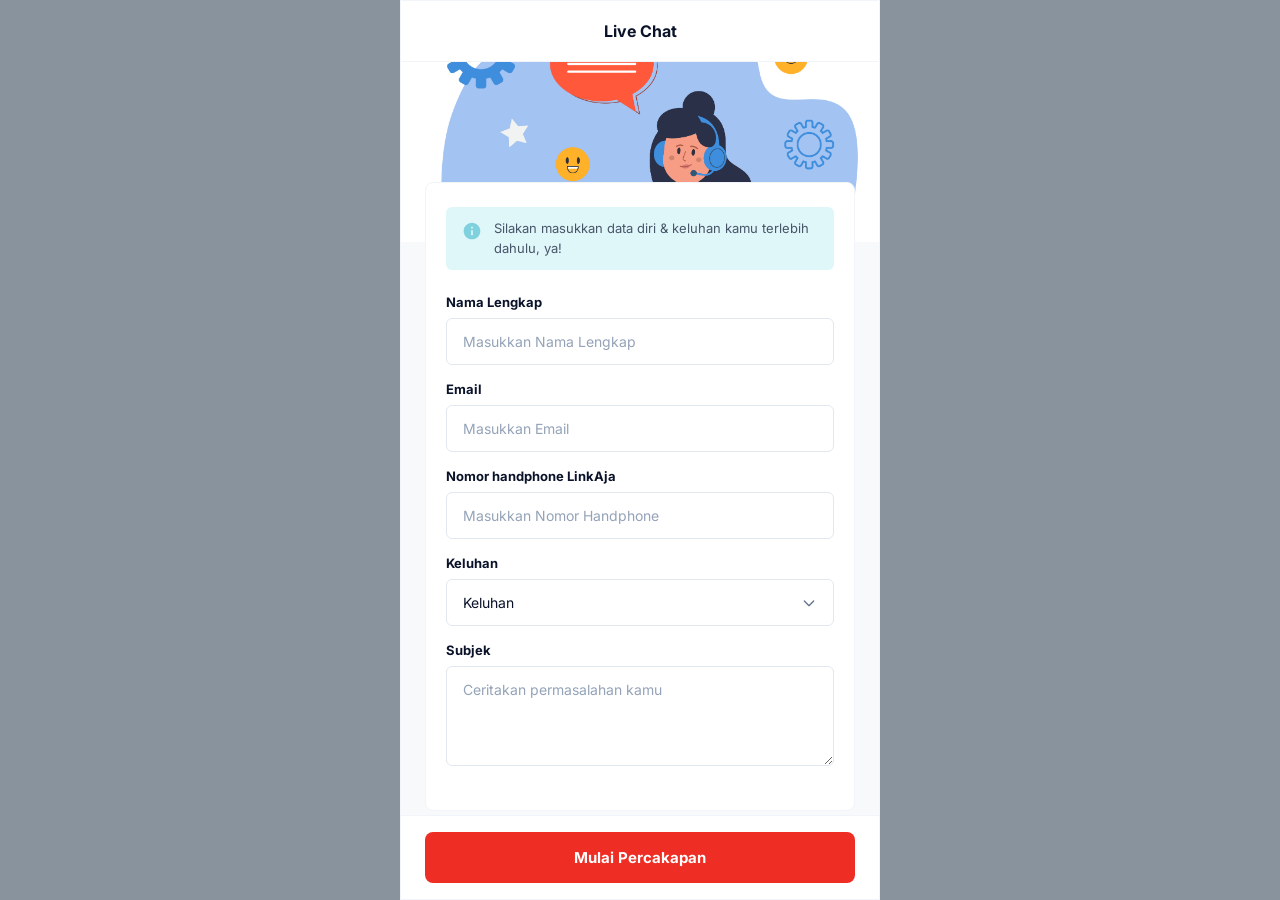
<file: live-chat.html>
<!doctype html>
<html lang="id">
  <head>
    <meta charset="UTF-8" />
    <meta
      name="viewport"
      content="width=device-width, initial-scale=1.0, maximum-scale=1.0, user-scalable=no"
    />
    <title>Live Chat LinkAja</title>
    <link rel="stylesheet" href="live-chat.css" />
    <link rel="shortcut icon" href="linkaja.png" type="image/x-icon" />
    <style></style>
  </head>
  <body>
    <div class="chat-app">
      <header class="chat-header">
        <h1>Live Chat</h1>
      </header>

      <div class="chat-body">
        <div class="chat-banner">
          <img src="/img/live-chat.jpg" alt="Banner CS" />
        </div>

        <div class="form-card">
          <div class="alert-info">
            <svg
              class="alert-icon"
              viewBox="0 0 24 24"
              xmlns="http://www.w3.org/2000/svg"
            >
              <path
                d="M12 2C6.48 2 2 6.48 2 12s4.48 10 10 10 10-4.48 10-10S17.52 2 12 2zm1 15h-2v-6h2v6zm0-8h-2V7h2v2z"
              />
            </svg>
            <p class="alert-text">
              Silakan masukkan data diri & keluhan kamu terlebih dahulu, ya!
            </p>
          </div>

          <form action="#" method="POST">
            <div class="form-group">
              <label for="nama" class="form-label">Nama Lengkap</label>
              <input
                type="text"
                id="nama"
                class="form-control"
                placeholder="Masukkan Nama Lengkap"
                required
              />
            </div>

            <div class="form-group">
              <label for="email" class="form-label">Email</label>
              <input
                type="email"
                id="email"
                class="form-control"
                placeholder="Masukkan Email"
                required
              />
            </div>

            <div class="form-group">
              <label for="phone" class="form-label"
                >Nomor handphone LinkAja</label
              >
              <input
                type="tel"
                id="phone"
                class="form-control"
                placeholder="Masukkan Nomor Handphone"
                required
              />
            </div>

            <div class="form-group">
              <label for="keluhan" class="form-label">Keluhan</label>
              <select id="keluhan" class="form-control" required>
                <option value="" disabled selected>Keluhan</option>
                <option value="permintaan">Permintaan</option>
                <option value="pelayanan">Pelayanan</option>
              </select>
            </div>

            <div class="form-group">
              <label for="subjek" class="form-label">Subjek</label>
              <textarea
                id="subjek"
                class="form-control"
                placeholder="Ceritakan permasalahan kamu"
                required
              ></textarea>
            </div>
          </form>
        </div>
      </div>

      <footer class="chat-footer">
        <button type="submit" class="btn-submit">Mulai Percakapan</button>
      </footer>
    </div>
  </body>
</html>
</file>
<file: live-chat.css>
@import url("https://fonts.googleapis.com/css2?family=Inter:wght@400;500;600;700&display=swap");

* {
  margin: 0;
  padding: 0;
  box-sizing: border-box;
}

body {
  font-family: "Inter", sans-serif;
  background-color: #89939e;
  display: flex;
  justify-content: center;
  align-items: center;
  min-height: 100vh;
}

.chat-app {
  width: 100%;
  max-width: 480px;
  height: 100vh;
  background-color: #f8f9fb;
  display: flex;
  flex-direction: column;
  position: relative;
  overflow: hidden;
  border: 1px solid #f1f5f9;
}

.chat-header {
  background-color: #ffffff;
  padding: 20px;
  text-align: center;
  border-bottom: 1px solid #f1f5f9;
  z-index: 10;
}

.chat-header h1 {
  font-size: 16px;
  font-weight: 700;
  color: #0b132a;
}

.chat-body {
  flex: 1;
  overflow-y: auto;
  position: relative;
  padding-bottom: 20px;
}

.chat-banner {
  width: 100%;
  height: 180px;
  background-color: #e0f2fe;
  position: relative;
  overflow: hidden;
}

.chat-banner img {
  width: 100%;
  height: 100%;
  object-fit: cover;
}

.form-card {
  border: 1px solid #f1f5f9;
  background-color: #ffffff;
  border-radius: 8px;
  padding: 24px 20px;
  margin: -60px 24px 0;
  position: relative;
  z-index: 5;
  border: 1px solid #f1f5f9;
}

.alert-info {
  display: flex;
  align-items: flex-start;
  gap: 12px;
  background-color: #e0f7fa;
  padding: 12px 16px;
  border-radius: 6px;
  margin-bottom: 24px;
}

.alert-icon {
  width: 20px;
  height: 20px;
  fill: #7fd1de;
  flex-shrink: 0;
  margin-top: 2px;
}

.alert-text {
  font-size: 13px;
  color: #475569;
  line-height: 1.5;
}

.form-group {
  margin-bottom: 16px;
}

.form-label {
  display: block;
  font-size: 13px;
  font-weight: 700;
  color: #0b132a;
  margin-bottom: 8px;
}

.form-control {
  width: 100%;
  padding: 14px 16px;
  border: 1px solid #e2e8f0;
  border-radius: 6px;
  font-family: inherit;
  font-size: 14px;
  color: #0b132a;
  background-color: #ffffff;
  transition: border-color 0.3s;
  outline: none;
}

.form-control::placeholder {
  color: #94a3b8;
}

.form-control:focus {
  border-color: #ef4444;
}

select.form-control {
  appearance: none;
  background-image: url("data:image/svg+xml,%3Csvg xmlns='http://www.w3.org/2000/svg' fill='none' viewBox='0 0 24 24' stroke='%2364748b'%3E%3Cpath stroke-linecap='round' stroke-linejoin='round' stroke-width='2' d='M19 9l-7 7-7-7'%3E%3C/path%3E%3C/svg%3E");
  background-repeat: no-repeat;
  background-position: right 16px center;
  background-size: 16px;
}

textarea.form-control {
  resize: vertical;
  min-height: 100px;
}

.chat-footer {
  background-color: #ffffff;
  padding: 16px 24px;
  border-top: 1px solid #f1f5f9;
  z-index: 10;
}

.btn-submit {
  width: 100%;
  background-color: #ee2e24;
  color: #ffffff;
  border: none;
  padding: 16px;
  border-radius: 8px;
  font-size: 15px;
  font-weight: 700;
  cursor: pointer;
  transition: background-color 0.3s;
  font-family: inherit;
}

.btn-submit:hover {
  background-color: #d11f25;
}

@media (max-width: 480px) {
  body {
    background-color: #f8f9fb;
  }
  .chat-app {
    box-shadow: none;
  }
  .form-card {
    margin: -40px 16px 0;
  }
  .chat-footer {
    padding: 16px;
  }
}
</file>
